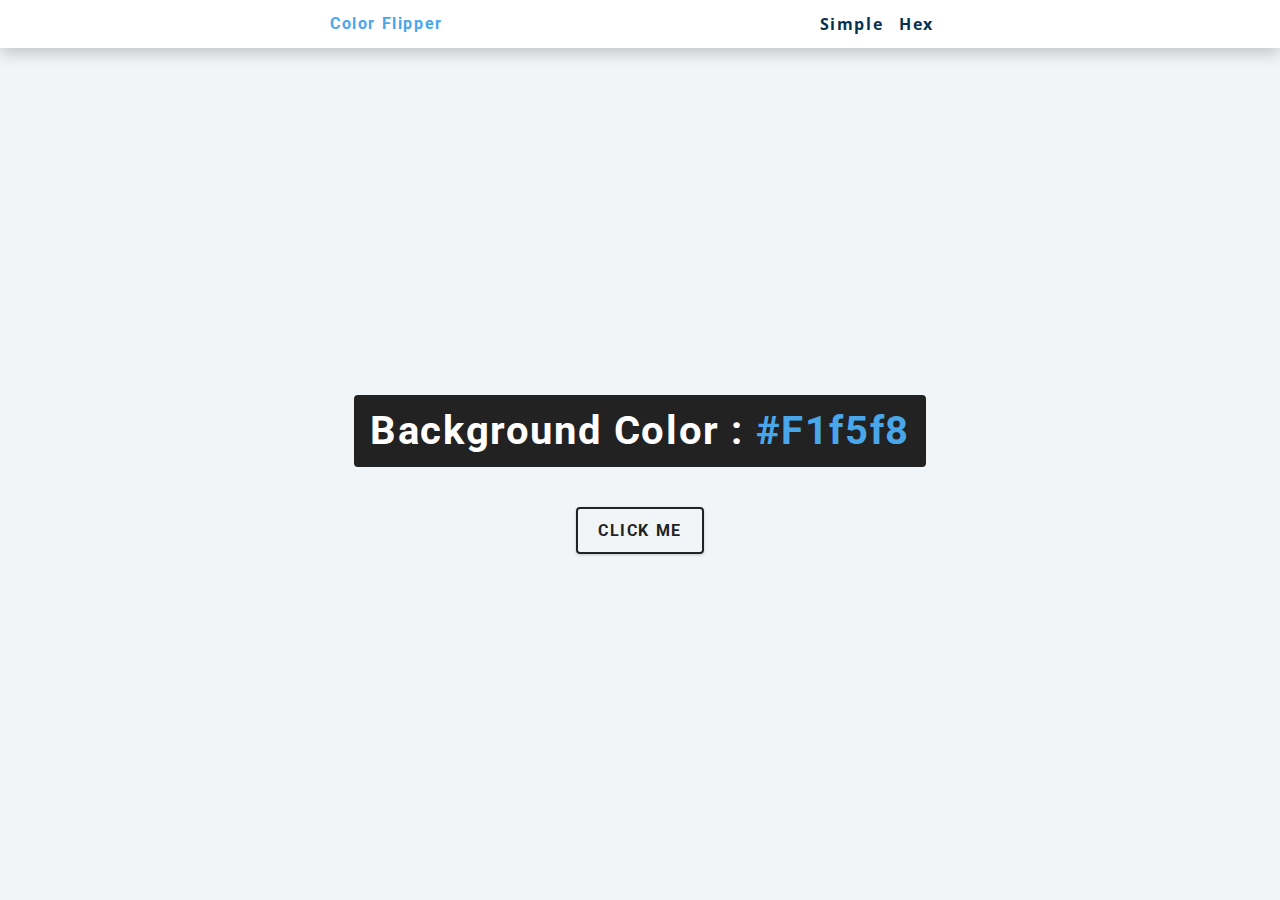
<file: Color Flipper/index.html>
<!DOCTYPE html>
<html lang="en">
  <head>
    <meta charset="UTF-8" />
    <meta name="viewport" content="width=device-width, initial-scale=1.0" />
    <title>Color Flipper || Simple</title>
    <!-- styles -->
    <link rel="stylesheet" href="style.css" />
  </head>
  <body>
    <nav>
      <div class="nav-center">
        <h4>color flipper</h4>
        <ul class="nav-links">
          <li><a href="index.html">simple</a></li>
          <li><a href="hex.html">hex</a></li>
        </ul>
      </div>
    </nav>
    <main>
      <div class="container">
        <h2>background color : <span class="color">#f1f5f8</span></h2>
        <button class="btn btn-hero" id="btn">click me</button>
      </div>
    </main>
    <!-- javascript -->
    <script src="app.js"></script>
  </body>
</html>
</file>
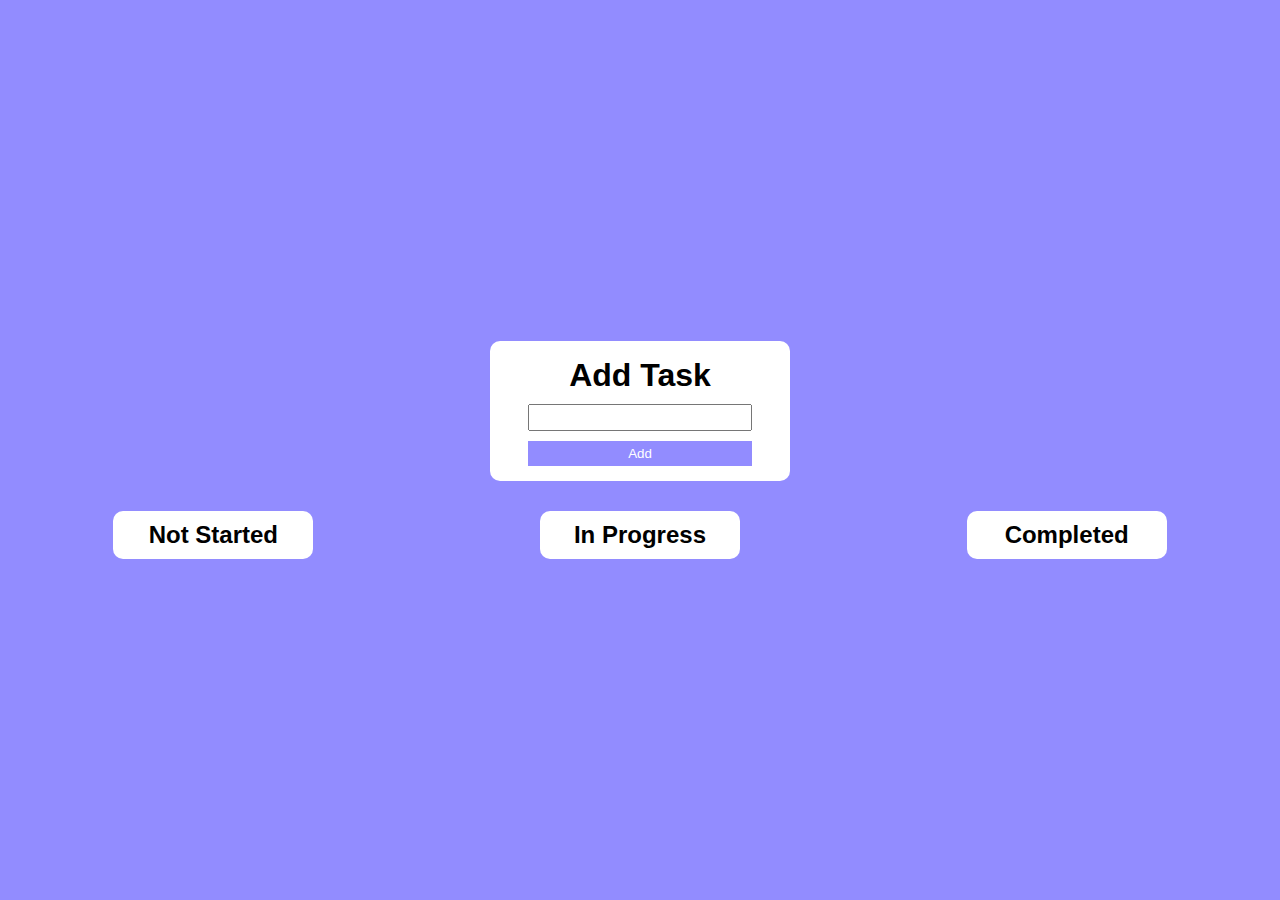
<file: Drag - Drop Task/index.html>
<!DOCTYPE html>
<html lang="en">
  <head>
    <meta charset="UTF-8" />
    <meta http-equiv="X-UA-Compatible" content="IE=edge" />
    <meta name="viewport" content="width=device-width, initial-scale=1.0" />
    <link rel="stylesheet" href="style.css" />
    <title>Drag | Drop</title>
  </head>
  <body>
    <div class="input">
      <h2>Add Task</h2>
      <div class="data">
        <input id="inp" type="text" />
        <button id="btn">Add</button>
      </div>
    </div>

    <div class="lists">
      <div class="box not-started">
        <h3>Not Started</h3>
      </div>

      <div class="box in-progress">
        <h3>In Progress</h3>
      </div>

      <div class="box completed">
        <h3>Completed</h3>
      </div>
    </div>

    <script src="script.js"></script>
  </body>
</html>
</file>
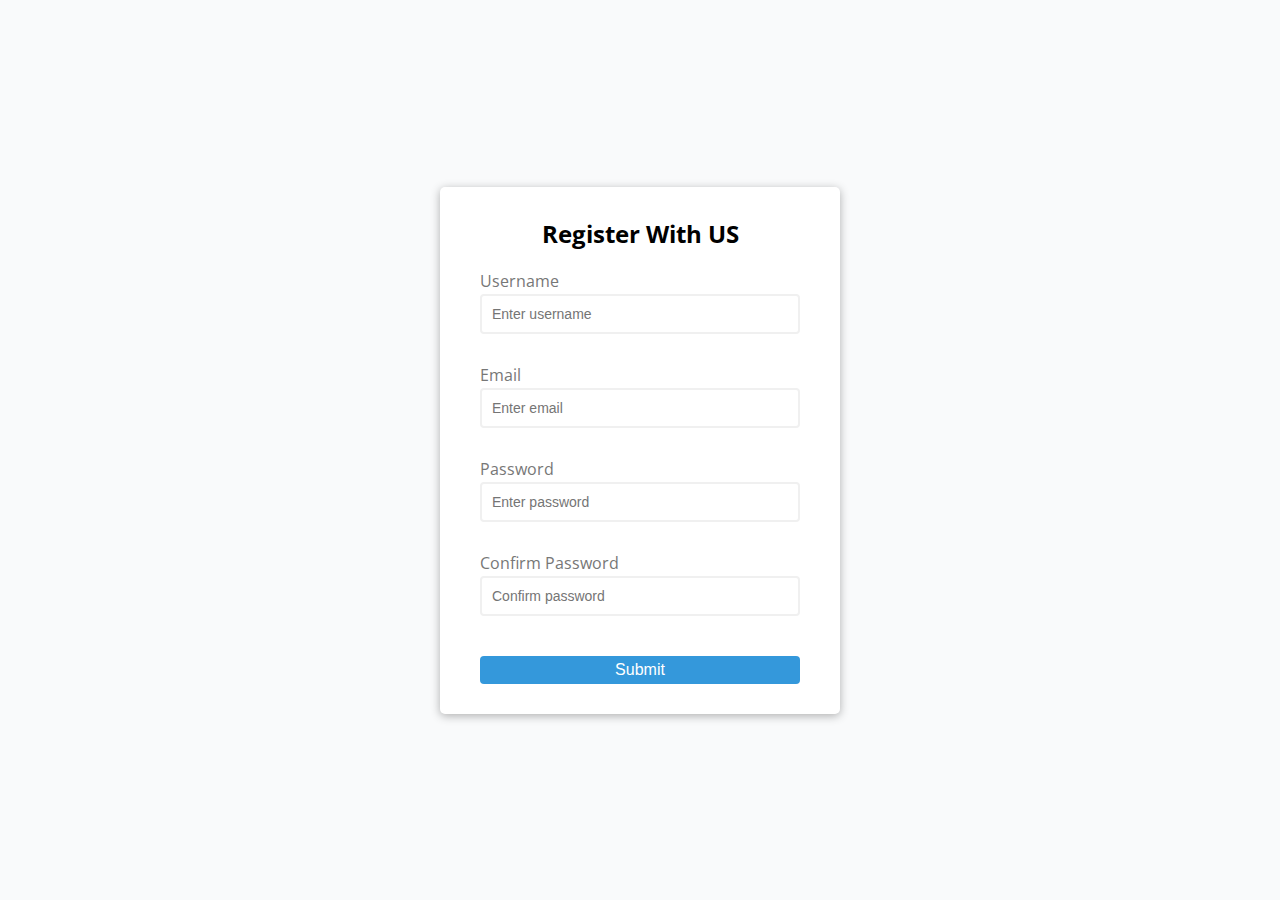
<file: Form Validator/index.html>
<!DOCTYPE html>
<html lang="en">
  <head>
    <meta charset="UTF-8" />
    <meta http-equiv="X-UA-Compatible" content="IE=edge" />
    <meta name="viewport" content="width=device-width, initial-scale=1.0" />
    <link rel="preconnect" href="https://fonts.googleapis.com" />
    <link rel="preconnect" href="https://fonts.gstatic.com" crossorigin />
    <link rel="stylesheet" href="style.css" />

    <title>Form Validator</title>
  </head>
  <body>
    <div class="container">
      <form action="" class="form" id="form">
        <h2>Register With US</h2>
        <div class="form-control">
          <label for="username">Username</label>
          <input type="text" id="username" placeholder="Enter username" />
          <small>Error message</small>
        </div>

        <div class="form-control">
          <label for="email">Email</label>
          <input type="email" id="email" placeholder="Enter email" />
          <small>Error message</small>
        </div>

        <div class="form-control">
          <label for="password">Password</label>
          <input type="password" id="password" placeholder="Enter password" />
          <small>Error message</small>
        </div>

        <div class="form-control">
          <label for="c-password">Confirm Password</label>
          <input
            type="password"
            id="c-password"
            placeholder="Confirm password"
          />
          <small>Error message</small>
        </div>
        <button>Submit</button>
      </form>
    </div>
    <script src="script.js"></script>
  </body>
</html>
</file>
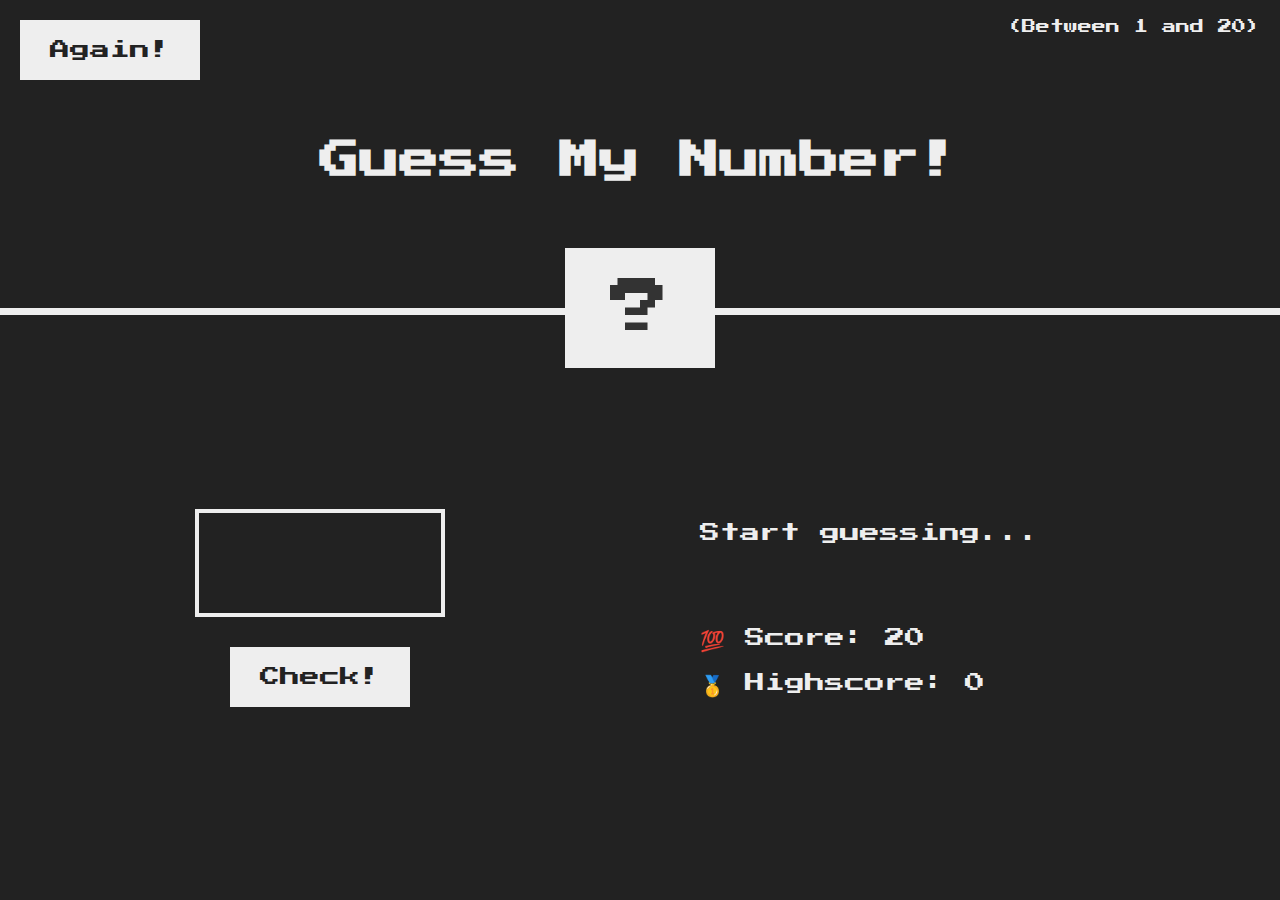
<file: Guess-My-Number/index.html>
<!DOCTYPE html>
<html lang="en">
  <head>
    <meta charset="UTF-8" />
    <meta name="viewport" content="width=device-width, initial-scale=1.0" />
    <meta http-equiv="X-UA-Compatible" content="ie=edge" />
    <link rel="stylesheet" href="style.css" />
    <link rel="stylesheet" href="mediaQueries.css" />
    <title>Guess My Number!</title>
  </head>
  <body>
    <header>
      <h1>Guess My Number!</h1>
      <p class="between">(Between 1 and 20)</p>
      <button class="btn again">Again!</button>
      <div class="number">?</div>
    </header>
    <main>
      <section class="left">
        <input type="number" class="guess" />
        <button class="btn check">Check!</button>
      </section>
      <section class="right">
        <p class="message">Start guessing...</p>
        <p class="label-score">💯 Score: <span class="score">20</span></p>
        <p class="label-highscore">
          🥇 Highscore: <span class="highscore">0</span>
        </p>
      </section>
    </main>
    <script src="script.js"></script>
  </body>
</html>
</file>
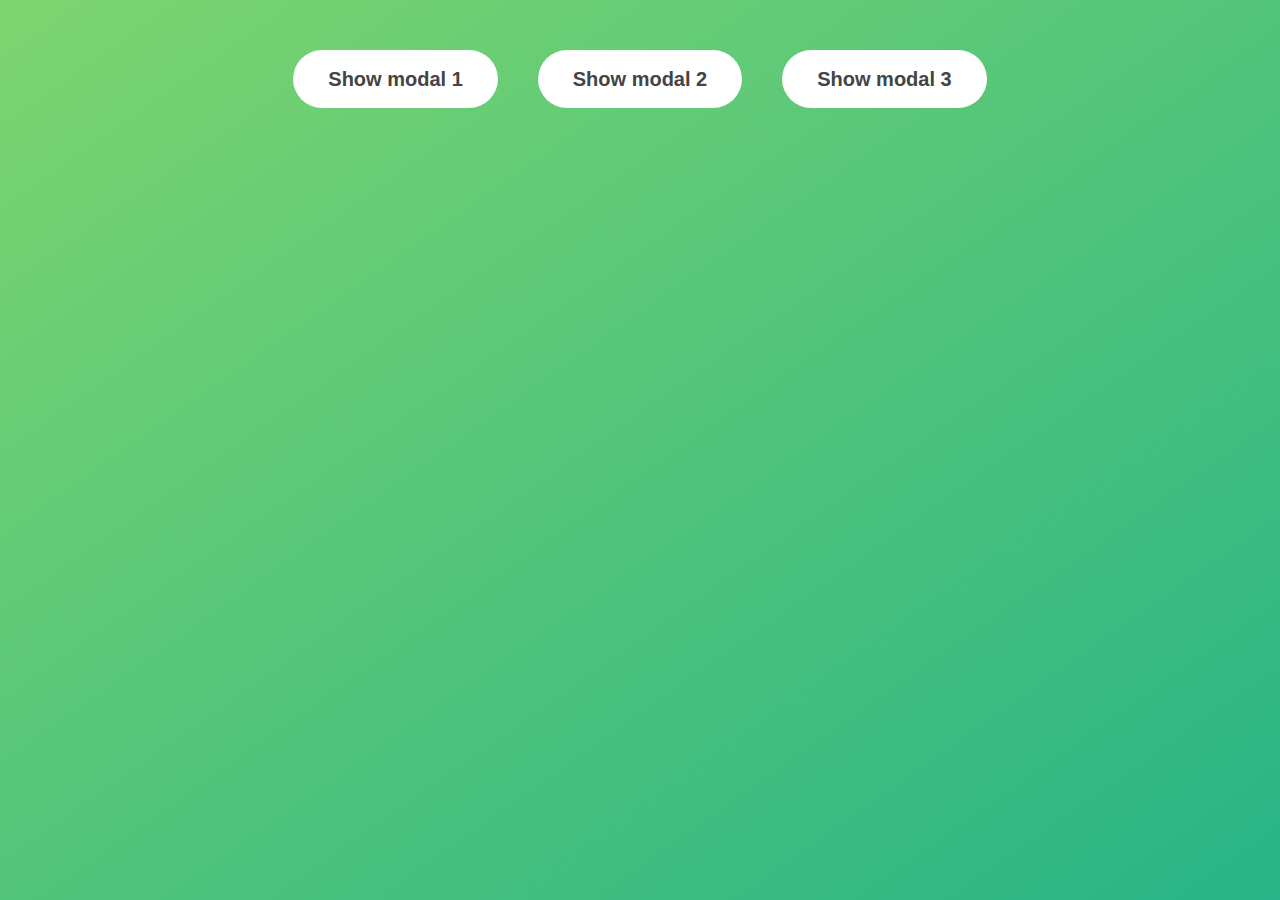
<file: Modal-Window/index.html>
<!DOCTYPE html>
<html lang="en">
  <head>
    <meta charset="UTF-8" />
    <meta name="viewport" content="width=device-width, initial-scale=1.0" />
    <meta http-equiv="X-UA-Compatible" content="ie=edge" />
    <link rel="stylesheet" href="style.css" />
    <title>Modal window</title>
  </head>
  <body>
    <button class="show-modal">Show modal 1</button>
    <button class="show-modal">Show modal 2</button>
    <button class="show-modal">Show modal 3</button>

    <div class="modal hidden">
      <button class="close-modal">&times;</button>
      <h1>I'm a modal window 😍</h1>
      <p>
        Lorem ipsum dolor sit amet, consectetur adipisicing elit, sed do eiusmod
        tempor incididunt ut labore et dolore magna aliqua. Ut enim ad minim
        veniam, quis nostrud exercitation ullamco laboris nisi ut aliquip ex ea
        commodo consequat. Duis aute irure dolor in reprehenderit in voluptate
        velit esse cillum dolore eu fugiat nulla pariatur. Excepteur sint
        occaecat cupidatat non proident, sunt in culpa qui officia deserunt
        mollit anim id est laborum.
      </p>
    </div>
    <div class="overlay hidden"></div>

    <script src="script.js"></script>
  </body>
</html>
</file>
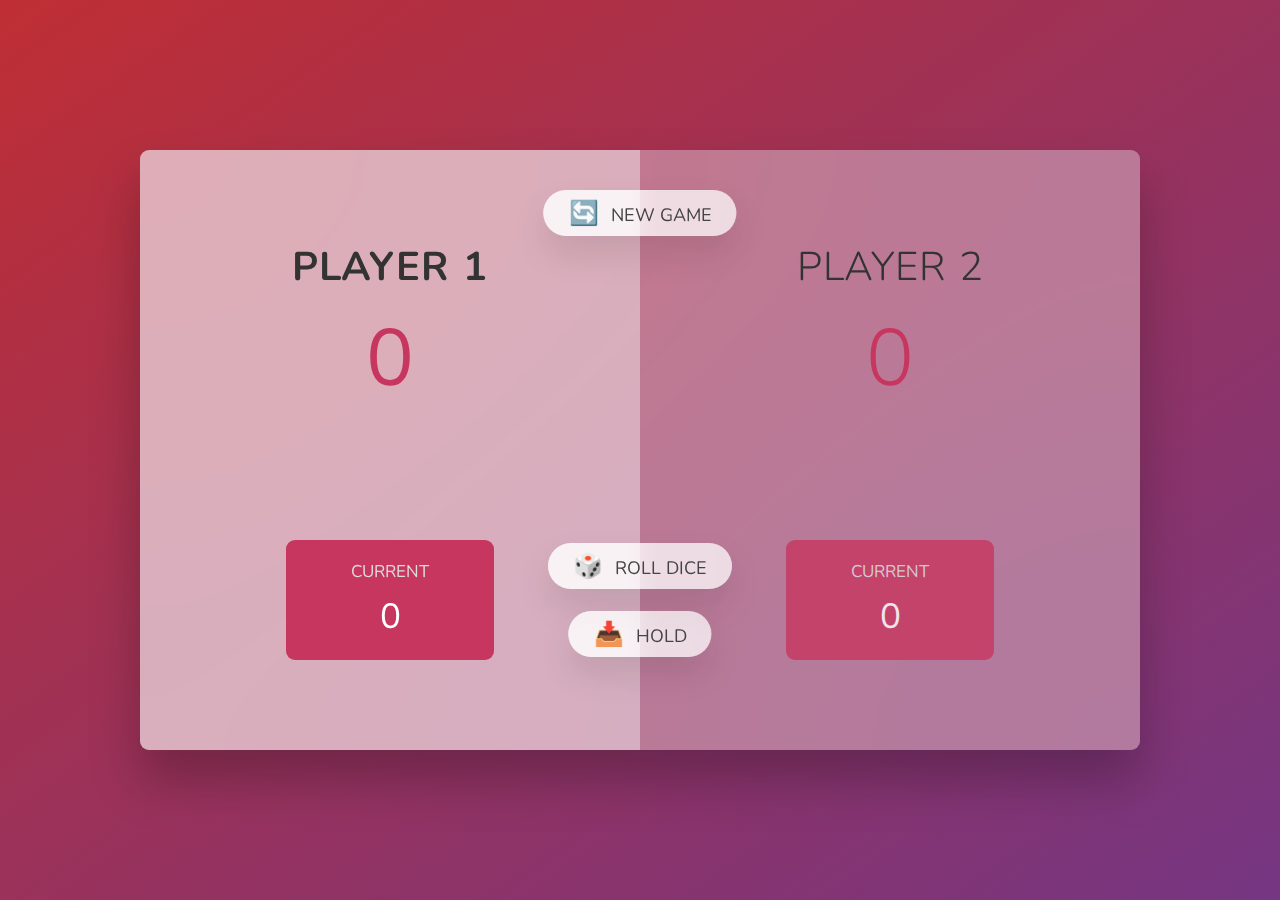
<file: Pig Game/index.html>
<!DOCTYPE html>
<html lang="en">
  <head>
    <meta charset="UTF-8" />
    <meta name="viewport" content="width=device-width, initial-scale=1.0" />
    <meta http-equiv="X-UA-Compatible" content="ie=edge" />
    <link rel="stylesheet" href="style.css" />
    <title>Pig Game</title>
  </head>
  <body>
    <main>
      <section class="player player--0 player--active">
        <h2 class="name" id="name--0">Player 1</h2>
        <p class="score" id="score--0">43</p>
        <div class="current">
          <p class="current-label">Current</p>
          <p class="current-score" id="current--0">0</p>
        </div>
      </section>
      <section class="player player--1">
        <h2 class="name" id="name--1">Player 2</h2>
        <p class="score" id="score--1">24</p>
        <div class="current">
          <p class="current-label">Current</p>
          <p class="current-score" id="current--1">0</p>
        </div>
      </section>

      <img src="dice-5.png" alt="Playing dice" class="dice" />
      <div class="btns">
        <button class="btn btn--new">🔄 New game</button>
        <button class="btn btn--roll">🎲 Roll dice</button>
        <button class="btn btn--hold">📥 Hold</button>
      </div>
    </main>
    <script src="script.js"></script>
  </body>
</html>
</file>
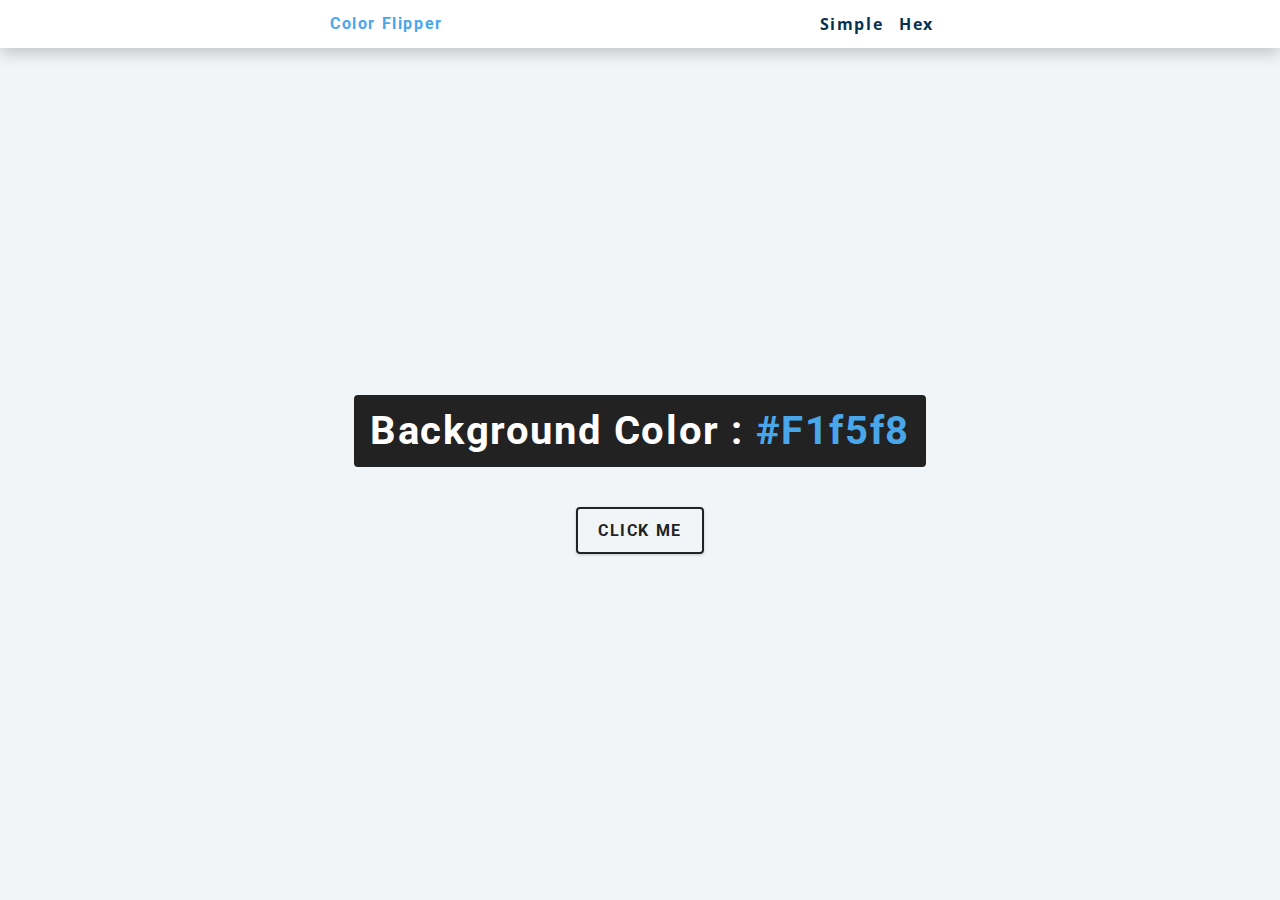
<file: Color Flipper/hex.html>
<!DOCTYPE html>
<html lang="en">
  <head>
    <meta charset="UTF-8" />
    <meta name="viewport" content="width=device-width, initial-scale=1.0" />
    <title>Color Flipper || Simple</title>
    <!-- styles -->
    <link rel="stylesheet" href="style.css" />
  </head>

  <body>
    <nav>
      <div class="nav-center">
        <h4>color flipper</h4>
        <ul class="nav-links">
          <li><a href="index.html">simple</a></li>
          <li><a href="hex.html">hex</a></li>
        </ul>
      </div>
    </nav>
    <main>
      <div class="container">
        <h2>background color : <span class="color">#f1f5f8</span></h2>
        <button class="btn btn-hero" id="btn">click me</button>
      </div>
    </main>
    <!-- javascript -->
    <script src="hex.js"></script>
  </body>
</html>
</file>
<file: Color Flipper/style.css>
/*
=============== 
Fonts
===============
*/
@import url("https://fonts.googleapis.com/css?family=Open+Sans|Roboto:400,700&display=swap");

/*
=============== 
Variables
===============
*/

:root {
  /* dark shades of primary color*/
  --clr-primary-1: hsl(205, 86%, 17%);
  --clr-primary-2: hsl(205, 77%, 27%);
  --clr-primary-3: hsl(205, 72%, 37%);
  --clr-primary-4: hsl(205, 63%, 48%);
  /* primary/main color */
  --clr-primary-5: hsl(205, 78%, 60%);
  /* lighter shades of primary color */
  --clr-primary-6: hsl(205, 89%, 70%);
  --clr-primary-7: hsl(205, 90%, 76%);
  --clr-primary-8: hsl(205, 86%, 81%);
  --clr-primary-9: hsl(205, 90%, 88%);
  --clr-primary-10: hsl(205, 100%, 96%);
  /* darkest grey - used for headings */
  --clr-grey-1: hsl(209, 61%, 16%);
  --clr-grey-2: hsl(211, 39%, 23%);
  --clr-grey-3: hsl(209, 34%, 30%);
  --clr-grey-4: hsl(209, 28%, 39%);
  /* grey used for paragraphs */
  --clr-grey-5: hsl(210, 22%, 49%);
  --clr-grey-6: hsl(209, 23%, 60%);
  --clr-grey-7: hsl(211, 27%, 70%);
  --clr-grey-8: hsl(210, 31%, 80%);
  --clr-grey-9: hsl(212, 33%, 89%);
  --clr-grey-10: hsl(210, 36%, 96%);
  --clr-white: #fff;
  --clr-red-dark: hsl(360, 67%, 44%);
  --clr-red-light: hsl(360, 71%, 66%);
  --clr-green-dark: hsl(125, 67%, 44%);
  --clr-green-light: hsl(125, 71%, 66%);
  --clr-black: #222;
  --ff-primary: "Roboto", sans-serif;
  --ff-secondary: "Open Sans", sans-serif;
  --transition: all 0.3s linear;
  --spacing: 0.1rem;
  --radius: 0.25rem;
  --light-shadow: 0 5px 15px rgba(0, 0, 0, 0.1);
  --dark-shadow: 0 5px 15px rgba(0, 0, 0, 0.2);
  --max-width: 1170px;
  --fixed-width: 620px;
}
/*
=============== 
Global Styles
===============
*/

*,
::after,
::before {
  margin: 0;
  padding: 0;
  box-sizing: border-box;
}
body {
  font-family: var(--ff-secondary);
  background: var(--clr-grey-10);
  color: var(--clr-grey-1);
  line-height: 1.5;
  font-size: 0.875rem;
}
ul {
  list-style-type: none;
}
a {
  text-decoration: none;
}
h1,
h2,
h3,
h4 {
  letter-spacing: var(--spacing);
  text-transform: capitalize;
  line-height: 1.25;
  margin-bottom: 0.75rem;
  font-family: var(--ff-primary);
}
h1 {
  font-size: 3rem;
}
h2 {
  font-size: 2rem;
}
h3 {
  font-size: 1.25rem;
}
h4 {
  font-size: 0.875rem;
}
p {
  margin-bottom: 1.25rem;
  color: var(--clr-grey-5);
}
@media screen and (min-width: 800px) {
  h1 {
    font-size: 4rem;
  }
  h2 {
    font-size: 2.5rem;
  }
  h3 {
    font-size: 1.75rem;
  }
  h4 {
    font-size: 1rem;
  }
  body {
    font-size: 1rem;
  }
  h1,
  h2,
  h3,
  h4 {
    line-height: 1;
  }
}
/*  global classes */

/* section */
.section {
  padding: 5rem 0;
}

.section-center {
  width: 90vw;
  margin: 0 auto;
  max-width: 1170px;
}
@media screen and (min-width: 992px) {
  .section-center {
    width: 95vw;
  }
}
main {
  min-height: 100vh;
  display: grid;
  place-items: center;
}

/*
=============== 
Nav
===============
*/
nav {
  background: var(--clr-white);
  height: 3rem;
  display: grid;
  align-items: center;
  box-shadow: var(--dark-shadow);
}
.nav-center {
  width: 90vw;
  max-width: var(--fixed-width);
  margin: 0 auto;
  display: flex;
  align-items: center;
  justify-content: space-between;
}
.nav-center h4 {
  margin-bottom: 0;
  color: var(--clr-primary-5);
}
.nav-links {
  display: flex;
}
nav a {
  text-transform: capitalize;
  font-weight: 700;
  font-size: 1rem;
  color: var(--clr-primary-1);
  letter-spacing: var(--spacing);
  margin-right: 1rem;
}
nav a:hover {
  color: var(--clr-primary-5);
}
/*
=============== 
Container
===============
*/
main {
  min-height: calc(100vh - 3rem);
  display: grid;
  place-items: center;
}
.container {
  text-align: center;
}
.container h2 {
  background: var(--clr-black);
  color: var(--clr-white);
  padding: 1rem;
  border-radius: var(--radius);
  margin-bottom: 2.5rem;
}
.color {
  color: var(--clr-primary-5);
}
.btn-hero {
  font-family: var(--ff-primary);
  text-transform: uppercase;
  background: transparent;
  color: var(--clr-black);
  letter-spacing: var(--spacing);
  display: inline-block;
  font-weight: 700;
  transition: var(--transition);
  border: 2px solid var(--clr-black);
  cursor: pointer;
  box-shadow: 0 1px 3px rgba(0, 0, 0, 0.2);
  border-radius: var(--radius);
  font-size: 1rem;
  padding: 0.75rem 1.25rem;
}
.btn-hero:hover {
  color: var(--clr-white);
  background: var(--clr-black);
}
</file>
<file: Drag - Drop Task/style.css>
* {
  margin: 0;
  padding: 0;
  box-sizing: border-box;
}

html {
  font-size: 62.5%; /* font-size = 10px = 1rem */
}

body {
  font-family: sans-serif;
  background-color: #928cff;
  display: flex;
  flex-direction: column;
  align-items: center;
  justify-content: center;
  row-gap: 3rem;
  height: 100vh;
}

.input {
  background-color: #fff;
  padding: 1rem;
  border-radius: 1rem;
  width: 30rem;
  height: 14rem;
  /* text-align: center; */
  display: flex;
  flex-direction: column;
  align-items: center;
  justify-content: center;
  row-gap: 1rem;
}

h2 {
  font-size: 3.2rem;
}

.data {
  display: flex;
  flex-direction: column;
  row-gap: 1rem;
  width: 80%;
}

.data input {
  padding: 0.4rem;
  outline: none;
}

.data button {
  background-color: #928cff;
  color: #fff;
  border: none;
  cursor: pointer;
  padding: 0.5rem;
}

.lists {
  display: flex;
  justify-content: space-around;
  width: 100%;
  align-items: flex-start;
}

.box {
  background-color: #fff;
  padding: 1rem;
  border-radius: 1rem;
  width: 20rem;
}

h3 {
  font-size: 2.4rem;
  text-align: center;
}

.item {
  background: #928cff;
  padding: 1rem;
  margin: 0.5rem;
  cursor: move;
  color: #fff;
  font-size: 1.6rem;
  border-radius: 0.2rem;
}
</file>
<file: Form Validator/style.css>
@import url('https://fonts.googleapis.com/css2?family=Inter:wght@400;500;700&family=Open+Sans:wght@300;400;500&family=Poppins:ital,wght@0,100;0,200;0,300;0,400;0,500;0,600;0,700;0,800;0,900;1,100;1,200;1,300;1,400;1,500;1,600;1,700;1,800;1,900&family=Roboto:wght@400;500;700&family=Rubik:wght@400;500;600;700&display=swap');

/* Custom Variables in CSS */
:root {
  --success-color: #2ecc71;
  --error-color: #e74c3c;
}

* {
  padding: 0;
  margin: 0;
  box-sizing: border-box;
}

html {
  font-size: 62.5%; /* Font size = 10px = 1 rem */
}

body {
  background-color: #f9fafb;
  font-family: 'Open Sans', sans-serif;
  display: flex;
  justify-content: center;
  align-items: center;
  min-height: 100vh;
}

.container {
  background-color: #fff;
  border-radius: 0.5rem;
  box-shadow: 0 0.2rem 1rem rgba(0, 0, 0, 0.3);
  width: 40rem;
}

.form {
  padding: 3rem 4rem;
}

h2 {
  font-size: 2.4rem;
  text-align: center;
  margin-bottom: 2rem;
}

.form-control {
  margin-bottom: 1rem;
  padding-bottom: 2rem;
  position: relative;
  display: flex;
  flex-direction: column;
  row-gap: 0.2rem;
}

.form-control:last-child {
  margin-bottom: 0;
}

.form-control label {
  color: #777;
  font-size: 1.6rem;
}

.form-control input {
  border: 0.2rem solid #f0f0f0;
  border-radius: 0.4rem;
  padding: 1rem;
  font-size: 1.4rem;
}

.form-control input:focus {
  outline: 0;
  border-color: #777;
}

.form button {
  font-size: 1.6rem;
  cursor: pointer;
  background-color: #3498db;
  color: #fff;
  border: none;
  border-radius: 0.4rem;
  display: block;
  padding: 0.5rem 1rem;
  width: 100%;
  margin-top: 2rem;
}

.form-control.success input {
  border-color: var(--success-color);
}

.form-control.error input {
  border-color: var(--error-color);
}

.form-control small {
  color: var(--error-color);
  font-size: 1.2rem;
  position: absolute;
  bottom: 0;
  left: 0;
  visibility: hidden;
}

.form-control.error small {
  visibility: visible;
}

/* Responsive */

@media (max-width: 47.5rem) {
  .container {
    width: 33rem;
  }
  html {
    font-size: 62%;
  }
}

@media (max-width: 36rem) {
  .container {
    width: 30rem;
  }
}
</file>
<file: Guess-My-Number/style.css>
@import url('https://fonts.googleapis.com/css?family=Press+Start+2P&display=swap');

* {
  margin: 0;
  padding: 0;
  box-sizing: inherit;
}

html {
  /* Font : 10 / 16 => 62.5% */
  font-size: 62.5%; /* font size : 10px */
  box-sizing: border-box;
}

body {
  font-family: 'Press Start 2P', sans-serif;
  color: #eee;
  background-color: #222;
  /* background-color: #60b347; */
}

/* LAYOUT */
header {
  position: relative;
  height: 35vh;
  border-bottom: 7px solid #eee;
}

main {
  height: 65vh;
  color: #eee;
  display: flex;
  align-items: center;
  justify-content: space-around;
}

.left {
  width: 52rem;
  display: flex;
  flex-direction: column;
  align-items: center;
}

.right {
  width: 52rem;
  font-size: 2rem;
}

/* ELEMENTS STYLE */
h1 {
  font-size: 4rem;
  text-align: center;
  position: absolute;
  width: 100%;
  top: 52%;
  left: 50%;
  transform: translate(-50%, -50%);
}

.number {
  background: #eee;
  color: #333;
  font-size: 6rem;
  width: 15rem;
  padding: 3rem 0rem;
  text-align: center;
  position: absolute;
  bottom: 0;
  left: 50%;
  transform: translate(-50%, 50%);
}

.between {
  font-size: 1.4rem;
  position: absolute;
  top: 2rem;
  right: 2rem;
}

.again {
  position: absolute;
  top: 2rem;
  left: 2rem;
}

.guess {
  background: none;
  border: 4px solid #eee;
  font-family: inherit;
  color: inherit;
  font-size: 5rem;
  padding: 2.5rem;
  width: 25rem;
  text-align: center;
  display: block;
  margin-bottom: 3rem;
}

.btn {
  border: none;
  background-color: #eee;
  color: #222;
  font-size: 2rem;
  font-family: inherit;
  padding: 2rem 3rem;
  cursor: pointer;
}

.btn:hover {
  background-color: #ccc;
}

.message {
  margin-bottom: 8rem;
  line-height: 1.5;
  height: 3rem;
}

.label-score {
  margin-bottom: 2rem;
}
</file>
<file: Guess-My-Number/mediaQueries.css>
@media (max-width: 47rem) {
  .left,
  .right {
    width: 42rem;
  }
  h1 {
    font-size: 3.2rem;
  }
}
@media (max-width: 39rem) {
  html {
    /* Font : 10 / 16 => 62.5% */
    font-size: 52.5%;
  }
  h1 {
    font-size: 3rem;
  }
  main {
    flex-direction: column;
    align-items: center;
  }
}
</file>
<file: Modal-Window/style.css>
* {
  margin: 0;
  padding: 0;
  box-sizing: inherit;
}

html {
  font-size: 62.5%;
  box-sizing: border-box;
}

body {
  font-family: sans-serif;
  color: #333;
  line-height: 1.5;
  height: 100vh;
  position: relative;
  display: flex;
  align-items: flex-start;
  justify-content: center;
  background: linear-gradient(to top left, #28b487, #7dd56f);
}

.show-modal {
  font-size: 2rem;
  font-weight: 600;
  padding: 1.75rem 3.5rem;
  margin: 5rem 2rem;
  border: none;
  background-color: #fff;
  color: #444;
  border-radius: 10rem;
  cursor: pointer;
}

.close-modal {
  position: absolute;
  top: 1.2rem;
  right: 2rem;
  font-size: 5rem;
  color: #333;
  cursor: pointer;
  border: none;
  background: none;
}

h1 {
  font-size: 2.5rem;
  margin-bottom: 2rem;
}

p {
  font-size: 1.8rem;
}

/* -------------------------- */
/* CLASSES TO MAKE MODAL WORK */
.hidden {
  display: none;
}

.modal {
  position: absolute;
  top: 50%;
  left: 50%;
  transform: translate(-50%, -50%);
  width: 70%;

  background-color: white;
  padding: 6rem;
  border-radius: 5px;
  box-shadow: 0 3rem 5rem rgba(0, 0, 0, 0.3);
  z-index: 10;
}

.overlay {
  position: absolute;
  top: 0;
  left: 0;
  width: 100%;
  height: 100%;
  background-color: rgba(0, 0, 0, 0.6);
  backdrop-filter: blur(3px);
  z-index: 5;
}

/* Responsive */

@media (max-width: 48rem) {
  body {
    flex-direction: column;
    align-items: center;
    column-gap: 2.4rem;
  }
}
</file>
<file: Pig Game/style.css>
@import url('https://fonts.googleapis.com/css2?family=Nunito&display=swap');

* {
  margin: 0;
  padding: 0;
  box-sizing: inherit;
}

html {
  font-size: 62.5%;
  box-sizing: border-box;
}

body {
  font-family: 'Nunito', sans-serif;
  font-weight: 400;
  height: 100vh;
  color: #333;
  background-image: linear-gradient(to top left, #753682 0%, #bf2e34 100%);
  display: flex;
  align-items: center;
  justify-content: center;
}

/* LAYOUT */
main {
  position: relative;
  width: 100rem;
  height: 60rem;
  background-color: rgba(255, 255, 255, 0.35);
  backdrop-filter: blur(200px);
  filter: blur();
  box-shadow: 0 3rem 5rem rgba(0, 0, 0, 0.25);
  border-radius: 9px;
  overflow: hidden;
  display: flex;
}

.player {
  flex: 50%;
  padding: 9rem;
  display: flex;
  flex-direction: column;
  align-items: center;
  transition: all 0.75s;
}

/* ELEMENTS */
.name {
  position: relative;
  font-size: 4rem;
  text-transform: uppercase;
  letter-spacing: 1px;
  word-spacing: 2px;
  font-weight: 300;
  margin-bottom: 1rem;
}

.score {
  font-size: 8rem;
  font-weight: 300;
  color: #c7365f;
  margin-bottom: auto;
}

.player--active {
  background-color: rgba(255, 255, 255, 0.4);
}
.player--active .name {
  font-weight: 700;
}
.player--active .score {
  font-weight: 400;
}

.player--active .current {
  opacity: 1;
}

.current {
  background-color: #c7365f;
  opacity: 0.8;
  border-radius: 9px;
  color: #fff;
  width: 65%;
  padding: 2rem;
  text-align: center;
  transition: all 0.75s;
}

.current-label {
  text-transform: uppercase;
  margin-bottom: 1rem;
  font-size: 1.7rem;
  color: #ddd;
}

.current-score {
  font-size: 3.5rem;
}

/* ABSOLUTE POSITIONED ELEMENTS */
.btn {
  position: absolute;
  left: 50%;
  transform: translateX(-50%);
  color: #444;
  background: none;
  border: none;
  font-family: inherit;
  font-size: 1.8rem;
  text-transform: uppercase;
  cursor: pointer;
  font-weight: 400;
  transition: all 0.2s;

  background-color: white;
  background-color: rgba(255, 255, 255, 0.6);
  backdrop-filter: blur(10px);

  padding: 0.7rem 2.5rem;
  border-radius: 50rem;
  box-shadow: 0 1.75rem 3.5rem rgba(0, 0, 0, 0.1);
}

.btn::first-letter {
  font-size: 2.4rem;
  display: inline-block;
  margin-right: 0.7rem;
}

.btn--new {
  top: 4rem;
}
.btn--roll {
  top: 39.3rem;
}
.btn--hold {
  top: 46.1rem;
}

.btn:active {
  transform: translate(-50%, 3px);
  box-shadow: 0 1rem 2rem rgba(0, 0, 0, 0.15);
}

.btn:focus {
  outline: none;
}

.dice {
  position: absolute;
  left: 50%;
  top: 16.5rem;
  transform: translateX(-50%);
  height: 10rem;
  box-shadow: 0 2rem 5rem rgba(0, 0, 0, 0.2);
}

.player--winner {
  background-color: #2f2f2f;
}

.player--winner .name {
  font-weight: 700;
  color: #c7365f;
}

.hidden {
  display: none;
}
</file>
